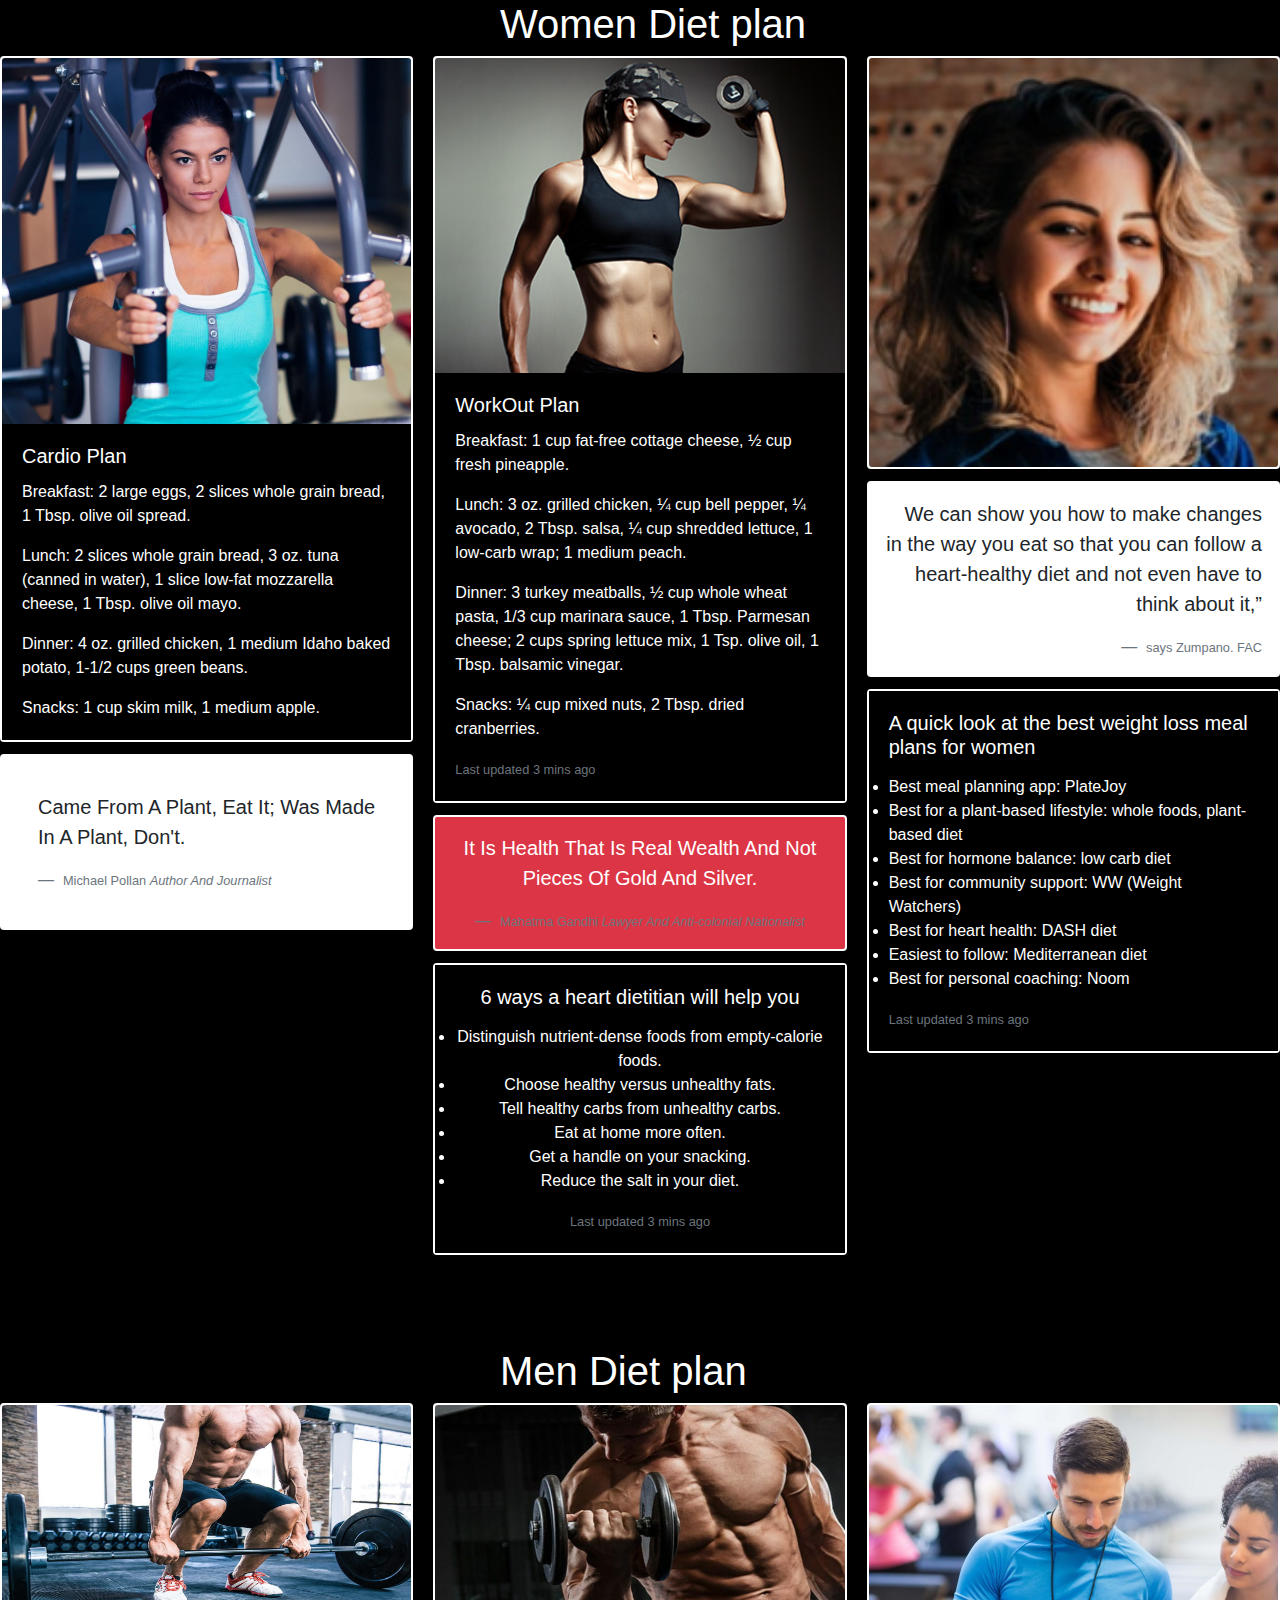
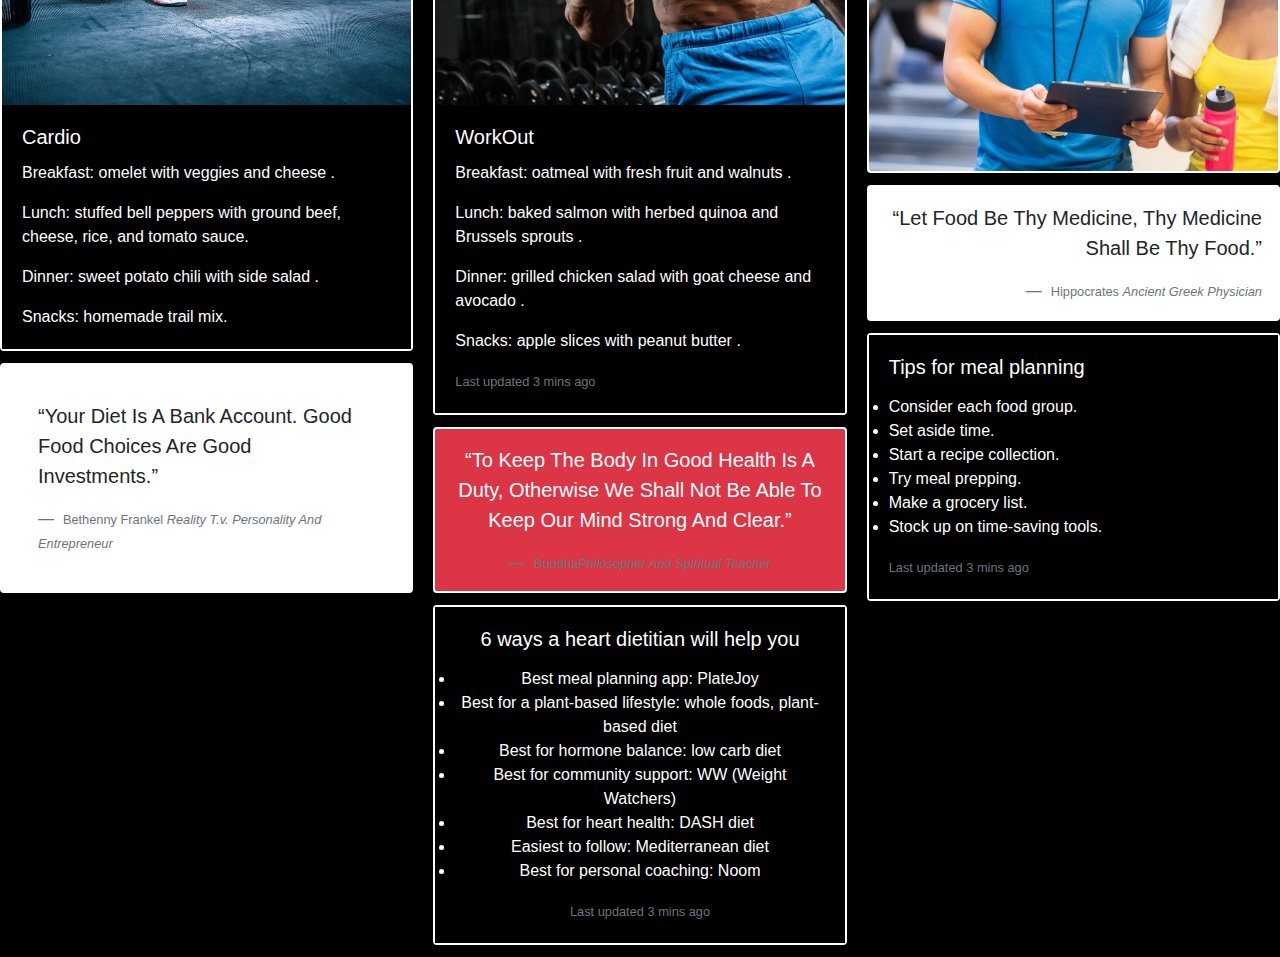
<file: plans.html>
<!DOCTYPE html>
<html lang="en">
<head>
    <meta charset="UTF-8">
    <meta http-equiv="X-UA-Compatible" content="IE=edge">
    <link rel="stylesheet" href="./css/plans.css">
    <meta name="viewport" content="width=device-width, initial-scale=1.0">
    <link rel="stylesheet" href="https://cdn.jsdelivr.net/npm/bootstrap@4.0.0/dist/css/bootstrap.min.css" integrity="sha384-Gn5384xqQ1aoWXA+058RXPxPg6fy4IWvTNh0E263XmFcJlSAwiGgFAW/dAiS6JXm" crossorigin="anonymous">
    <title>Document</title>
</head>
<body>
    <div class="women">
    <h1 class="content">Women Diet plan</h1>
    <div class="card-columns">
        <div class="card">
          <img class="card-img-top" src="./imagess/blog-2.jpg" alt="Card image cap">
          <div class="card-body">
            <h5 class="card-title">Cardio Plan</h5>
            <p class="card-text">Breakfast: 2 large eggs, 2 slices whole grain bread, 1 Tbsp. olive oil spread.</p>

      <p class="card-text">        Lunch: 2 slices whole grain bread, 3 oz. tuna (canned in water), 1 slice low-fat mozzarella cheese, 1 Tbsp. olive oil mayo.</p>
              
       <p class="card-text">       Dinner: 4 oz. grilled chicken, 1 medium Idaho baked potato, 1-1/2 cups green beans.</p>
              
         <p class="card-text">     Snacks: 1 cup skim milk, 1 medium apple.</p>
          </div>
        </div>
        <div class="card p-3">
          <blockquote class="blockquote mb-0 card-body">
            <p>Came From A Plant, Eat It; Was Made In A Plant, Don't.</p>
            <footer class="blockquote-footer">
              <small class="text-muted">
                Michael Pollan <cite title="Source Title"> Author And Journalist</cite>
              </small>
            </footer>
          </blockquote>
        </div>
        <div class="card">
          <img class="card-img-top" src="./imagess/f-img-3.jpg" alt="Card image cap">
          <div class="card-body">
            <h5 class="card-title">WorkOut Plan</h5>
            <p class="card-text">Breakfast: 1 cup fat-free cottage cheese, ½ cup fresh pineapple.</p>

        <p class="card-text">      Lunch: 3 oz. grilled chicken, ¼ cup bell pepper, ¼ avocado, 2 Tbsp. salsa, ¼ cup shredded lettuce, 1 low-carb wrap; 1 medium peach. </p>
              
          <p class="card-text">    Dinner: 3 turkey meatballs, ½ cup whole wheat pasta, 1/3 cup marinara sauce, 1 Tbsp. Parmesan cheese; 2 cups spring lettuce mix, 1 Tsp. olive oil, 1 Tbsp. balsamic vinegar.</p>
              
           <p class="card-text"> Snacks: ¼ cup mixed nuts, 2 Tbsp. dried cranberries.</p>
            <p class="card-text"><small class="text-muted">Last updated 3 mins ago</small></p>
          </div>
        </div>
        <div class="card bg-danger text-white text-center p-3">
          <blockquote class="blockquote mb-0">
            <p>It Is Health That Is Real Wealth And Not Pieces Of Gold And Silver.</p>
            <footer class="blockquote-footer">
              <small>
                Mahatma Gandhi<cite title="Source Title"> Lawyer And Anti-colonial Nationalist</cite>
              </small>
            </footer>
          </blockquote>
        </div>
        <div class="card text-center">
          <div class="card-body">
            <h5 class="card-title">6 ways a heart dietitian will help you</h5>
            <p class="card-text"><ul class="card-text">
              <li>Distinguish nutrient-dense foods from empty-calorie foods.</li>
              <li>Choose healthy versus unhealthy fats.</li>
              <li>Tell healthy carbs from unhealthy carbs.</li>
              <li> Eat at home more often.

              </li>
              <li>Get a handle on your snacking.              </li>
              <li>Reduce the salt in your diet.</li>

            </ul></p>
            <p class="card-text"><small class="text-muted">Last updated 3 mins ago</small></p>
          </div>
        </div>
        <div class="card">
          <img class="card-img" src="./imagess/pic-4.png" alt="Card image">
        </div>
        <div class="card p-3 text-right">
          <blockquote class="blockquote mb-0">
            <p>We can show you how to make changes in the way you eat so that you can follow a heart-healthy diet and not even have to think about it,”</p>
            <footer class="blockquote-footer">
              <small class="text-muted">
                says Zumpano. 

                FAC <cite title="Source Title"></cite>
              </small>
            </footer>
          </blockquote>
        </div>
        <div class="card">
          <div class="card-body">
            <h5 class="card-title">A quick look at the best weight loss meal plans for women
            </h5>
            <p class="card-text"><ul class="card-text">
              <li>Best meal planning app: PlateJoy
              </li>
              <li>Best for a plant-based lifestyle: whole foods, plant-based diet
              </li>
              <li>Best for hormone balance: low carb diet
              </li>
              <li>Best for community support: WW (Weight Watchers)
              </li>
              <li>Best for heart health: DASH diet
              </li>
              <li>Easiest to follow: Mediterranean diet
              </li>
              <li>Best for personal coaching: Noom
              </li>

            </ul></p>
            <p class="card-text"><small class="text-muted">Last updated 3 mins ago</small></p>
          </div>
        </div>
      </div>
      </div>


      <div class="men">
        <h1 class="content">Men Diet plan</h1>
        <div class="card-columns">
            <div class="card">
              <img class="card-img-top" src="./imagess/blog-1.jpg" height="300px" width="300px" alt="Card image cap">
              <div class="card-body">
                <h5 class="card-title">Cardio</h5>
                <p class="card-text">Breakfast: omelet with veggies and cheese	.</p>

        <p class="card-text">      Lunch: stuffed bell peppers with ground beef, cheese, rice, and tomato sauce. </p>
              
          <p class="card-text">    Dinner: sweet potato chili with side salad	.</p>
              
           <p class="card-text"> Snacks: homemade trail mix.
          </p>
   
              </div>
            </div>
            <div class="card p-3">
              <blockquote class="blockquote mb-0 card-body">
                <p>“Your Diet Is A Bank Account. Good Food Choices Are Good Investments.”</p>
                <footer class="blockquote-footer">
                  <small class="text-muted">
                    Bethenny Frankel <cite title="Source Title"> Reality T.v. Personality And Entrepreneur</cite>
                  </small>
                </footer>
              </blockquote>
            </div>
            <div class="card">
              <img class="card-img-top" src="./imagess/blog-3.jpg" alt="Card image cap" height="300px" width="300px">
              <div class="card-body">
                <h5 class="card-title">WorkOut</h5>
                <p class="card-text">Breakfast: oatmeal with fresh fruit and walnuts		.</p>

                <p class="card-text">      Lunch: baked salmon with herbed quinoa and Brussels sprouts	. </p>
                      
                  <p class="card-text">    Dinner: grilled chicken salad with goat cheese and avocado	.</p>
                      
                   <p class="card-text"> Snacks: apple slices with peanut butter
                    .
                  </p>
                <p class="card-text"><small class="text-muted">Last updated 3 mins ago</small></p>
              </div>
            </div>
            <div class="card bg-danger text-white text-center p-3">
              <blockquote class="blockquote mb-0">
                <p>“To Keep The Body In Good Health Is A Duty, Otherwise We Shall Not Be Able To Keep Our Mind Strong And Clear.” </p>
                <footer class="blockquote-footer">
                  <small>
                    Buddha<cite title="Source Title">Philosopher And Spiritual Teacher</cite>
                  </small>
                </footer>
              </blockquote>
            </div>
            <div class="card text-center">
              <div class="card-body">
                <h5 class="card-title">6 ways a heart dietitian will help you</h5>
                <p class="card-text"><ul class="card-text">
                  <li>Best meal planning app: PlateJoy
                  </li>
                  <li>Best for a plant-based lifestyle: whole foods, plant-based diet
                  </li>
                  <li>Best for hormone balance: low carb diet
                  </li>
                  <li>Best for community support: WW (Weight Watchers)
                  </li>
                  <li>Best for heart health: DASH diet
                  </li>
                  <li>Easiest to follow: Mediterranean diet
                  </li>
                  <li>Best for personal coaching: Noom
                  </li>
    
                </ul></p>
                <p class="card-text"><small class="text-muted">Last updated 3 mins ago</small></p>
              </div>
            </div>
            <div class="card">
              <img class="card-img" src="./imagess/blog-4.jpg" alt="Card image">
            </div>
            <div class="card p-3 text-right">
              <blockquote class="blockquote mb-0">
                <p> “Let Food Be Thy Medicine, Thy Medicine Shall Be Thy Food.”</p>
                <footer class="blockquote-footer">
                  <small class="text-muted">
                    Hippocrates <cite title="Source Title">Ancient Greek Physician</cite>
                  </small>
                </footer>
              </blockquote>
            </div>
            <div class="card">
              <div class="card-body">
                <h5 class="card-title">Tips for meal planning
                </h5>
                <p class="card-text"><ul  class="card-text">
                  <li>Consider each food group.</li>
                  <li>Set aside time.</li>
                  <li>Start a recipe collection.</li>
                  <li>Try meal prepping.</li>
                  <li>Make a grocery list.</li>
                  <li>Stock up on time-saving tools.</li>
                
                </ul></p>
                <p class="card-text"><small class="text-muted">Last updated 3 mins ago</small></p>
              </div>
            </div>
          </div>
          </div>
</body>
<script src="https://code.jquery.com/jquery-3.2.1.slim.min.js" integrity="sha384-KJ3o2DKtIkvYIK3UENzmM7KCkRr/rE9/Qpg6aAZGJwFDMVNA/GpGFF93hXpG5KkN" crossorigin="anonymous"></script>
<script src="https://cdn.jsdelivr.net/npm/popper.js@1.12.9/dist/umd/popper.min.js" integrity="sha384-ApNbgh9B+Y1QKtv3Rn7W3mgPxhU9K/ScQsAP7hUibX39j7fakFPskvXusvfa0b4Q" crossorigin="anonymous"></script>
<script src="https://cdn.jsdelivr.net/npm/bootstrap@4.0.0/dist/js/bootstrap.min.js" integrity="sha384-JZR6Spejh4U02d8jOt6vLEHfe/JQGiRRSQQxSfFWpi1MquVdAyjUar5+76PVCmYl" crossorigin="anonymous"></script>
</html>
</file>
<file: css/plans.css>
@import url('https://fonts.googleapis.com/css2?family=Poppins:wght@100;200;300;400;500;600;700&display=swap');
*{
    font-family: 'Nunito', sans-serif;
    margin: 0;
    padding: 0;
     }
  div{
    background-color: black;
  }
   html{
      scroll-behavior: smooth;
      scroll-padding-top: 5rem;
      overflow-x: hidden;
    }


.content{
    padding-left: 500px;
    color: white;

}
.men{
    padding-top: 80px;
}
  .nav{
    background-color: rgb(189, 37, 37);
    color: white;
    padding-left: 500px;
    height: 70px;
  }
  .card-text{
    color:white;
  }
  .card-title{
    color: white;
  }
  .card{
    border: 2px solid white !important;
  }


  @media(max-width:991px){

    .content{
    
      padding-left: 0px;
    }
  }
</file>
